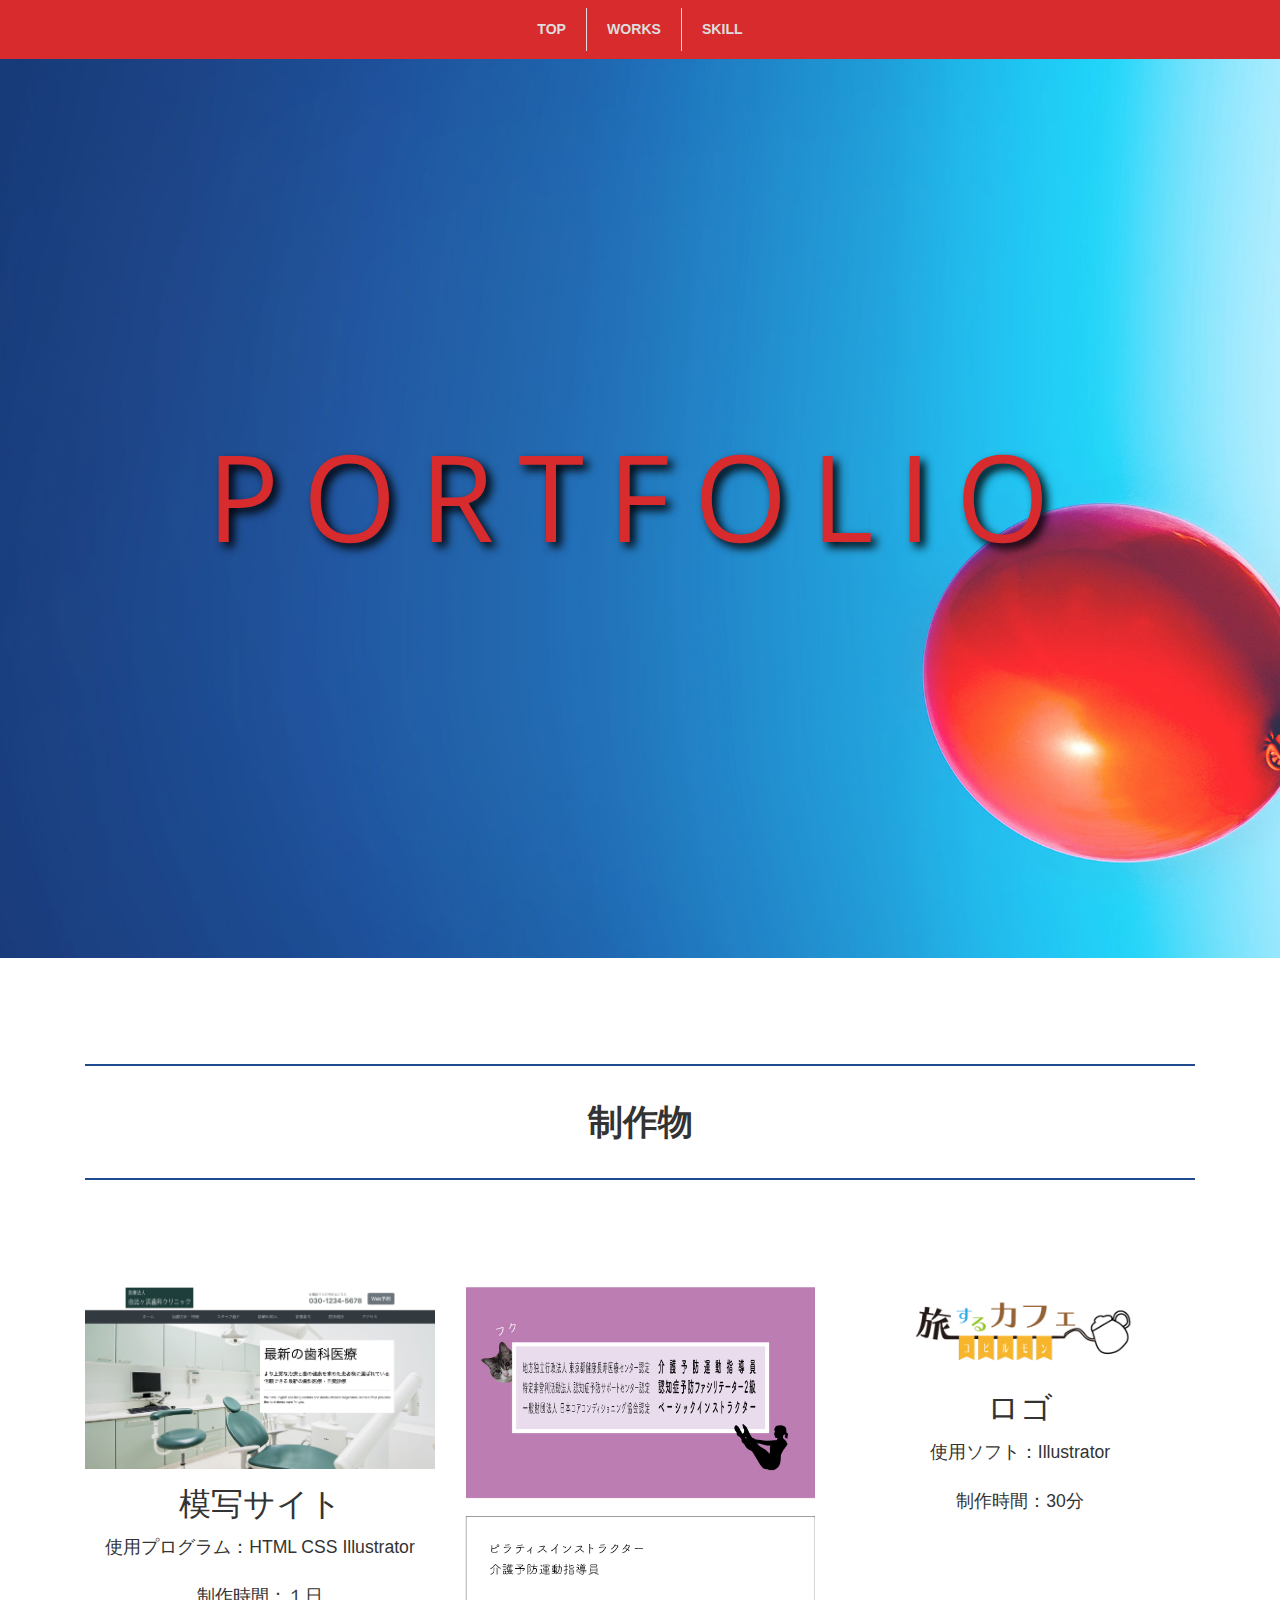
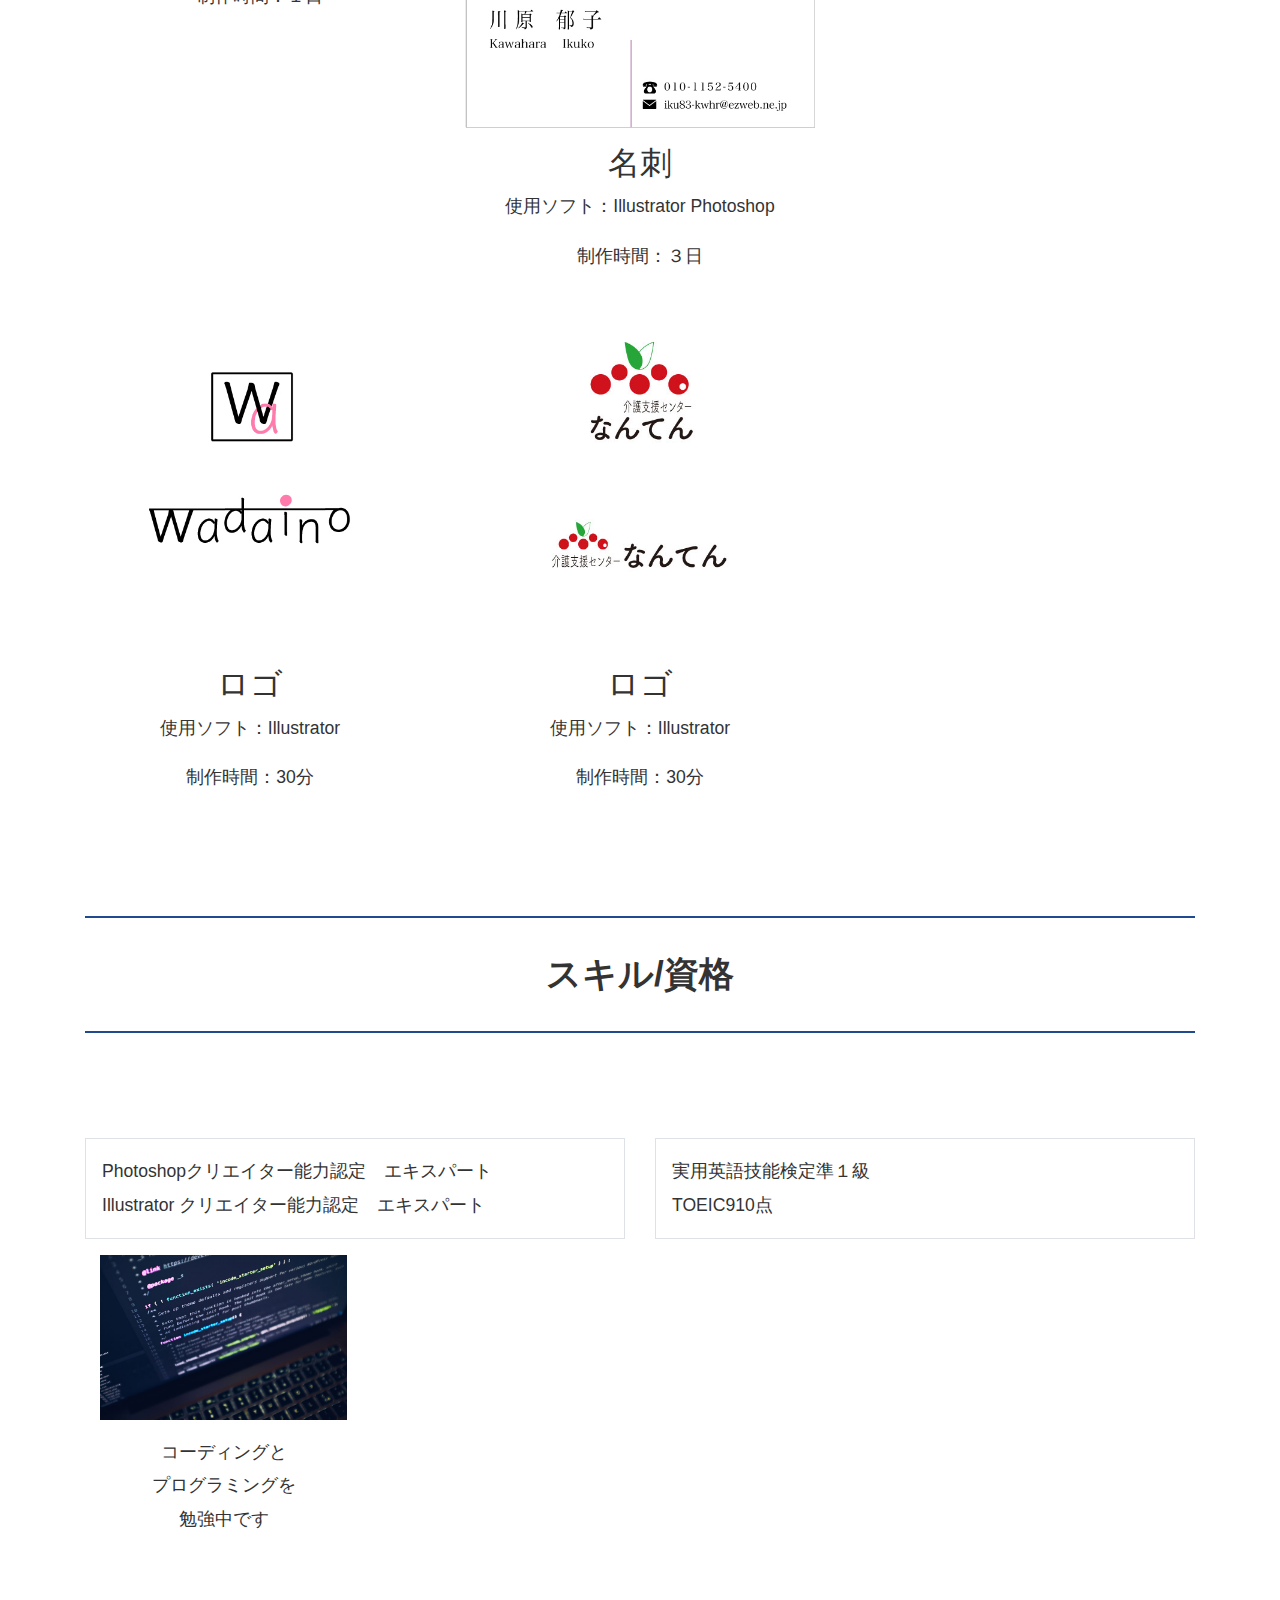
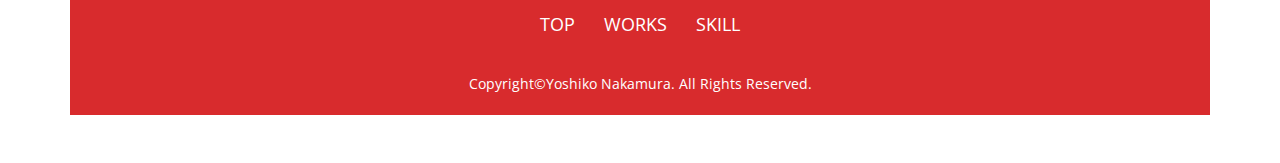
<file: index.html>
<!DOCTYPE html>
<html lang="ja" prefix="og: http://ogp.me/ns#">

<head>
  <meta charset="utf-8">
  <meta name="viewport" content="wclassth=device-wclassth,initial-scale=1.0,user-scalable=no">
  <meta name="description" content="検索対策としてもサイトの紹介文を短い文章で掲載。">

  <!-- 検索エンジンにはインデックスされたくない場合はここを使ってください -->
  <meta name="robots" content="noindex,nofollow" />
  <meta name="googlebot" content="noindex" /> 

  <!-- ページのタイトル　重要 -->
  <title>Portfolio</title>

  <!-- Bootstrap4 CSS CDN-->
  <link rel="stylesheet" href="https://stackpath.bootstrapcdn.com/bootstrap/4.2.1/css/bootstrap.min.css">

  <!-- 自分用のCSS　cssフォルダ -->
  <link href="style.css" rel="stylesheet">

  <!-- 欧文　front-page-title -->
  <link href="https://fonts.googleapis.com/css2?family=Open+Sans+Condensed:ital,wght@0,300;0,700;1,300&display=swap"
    rel="stylesheet">

  <!-- Webアイコン　fontawosome -->
  <link rel="stylesheet" href="https://pro.fontawesome.com/releases/v5.10.0/css/all.css"
    integrity="sha384-AYmEC3Yw5cVb3ZcuHtOA93w35dYTsvhLPVnYs9eStHfGJvOvKxVfELGroGkvsg+p" crossorigin="anonymous" />
</head>

<body id="top">
  <div class="container-flued mb-3 mb-md-5">
    <header>
      <div class="header">
        <h1 class="logo">
          <div class="logo-title mb-3">PORTFOLIO</div>
          <div class="logo-name"></div>
        </h1>
      </div>
      <nav class="gnav navbar navbar-expand-lg navbar-light fixed-top">
        <button class="navbar-toggler ml-auto" type="button" data-toggle="collapse" data-target="#navmenu1"
          aria-controls="navmenu1" aria-expanded="false" aria-label="Toggle navigation">
          <span class="navbar-toggler-icon"></span>
        </button>
        <div class="collapse navbar-collapse justify-content-center p-0" id="navmenu1">
          <ul class="navbar-nav">
            <li class="nav-item">
              <a href="#top" class="pt-md-2 pb-md-2 d-block nav_hide">TOP</a>
            </li>
        
            </li>
            <li class="nav-item"><a href="#works" class="pt-md-2 pb-md-2 d-block">WORKS</a></li>
            <li class="nav-item"><a href="#skill" class="pt-md-2 pb-md-2 d-block">SKILL</a></li>
          </ul>
      </nav>
  </div>
  </header>


  <!-- バナーやロゴなどの制作実績 -->
  <article class="container mb-3 mb-md-5" id="works">
    <h1 class="title text-center">制作物</h1>

    <div class="row mb-5">
      <section class="col-md-4 text-center">
        <figure>
          <a href="index2.html"><img src="dental_HP.png" alt="歯医者の画像"></a>
        </figure>
        <h2 class="title_h2">模写サイト</h2>
        <p>使用プログラム：HTML CSS Illustrator</p>
        <p>制作時間：１日</p>
        <p class="text-left">  
        </p>
      </section>

      <section class="col-md-4 text-center">
        <figure>
          <a href="meishi.jpg"><img src="meishi.jpg" alt="名刺"></a>
        </figure>
        <h2 class="title_h2">名刺</h2>
        <p>使用ソフト：Illustrator Photoshop</p>
        <p>制作時間：３日</p>
      </section>

      <section class="col-md-4 text-center">
        <figure>
          <a href="cafe.jpg"><img src="cafe.jpg" alt="cafe"></a>
        </figure>
        <h2 class="title_h2">ロゴ</h2>
        <p>使用ソフト：Illustrator</p>
        <p>制作時間：30分</p>

      </section>

  
     
      <div class="row">
        <section class="col-md-4 text-center">
          <figure>
            <a href="wadaino.jpg"><img src="wadaino.jpg" alt="wadaino"></a>
          </figure>
          <h2 class="title_h2">ロゴ</h2>
          <p>使用ソフト：Illustrator</p>
          <p>制作時間：30分</p>     
      
        </section>
  
        <section class="col-md-4 text-center">
          <figure>
            <a href="nanten.jpg"><img src="nanten.jpg" alt="なんてん"></a>
          </figure>
          <h2 class="title_h2">ロゴ</h2>
          <p>使用ソフト：Illustrator</p>
          <p>制作時間：30分</p>
       
        </section>

        

    </div>

  <article class="container mb-5" id="skill">
    <h1 class="title text-center">スキル/資格</h1>
    <div class="row mt-5">
      <div class="col-md-6">
        <ul class="border p-3">
          <li><i class="fas fa-angle-right"></i>Photoshopクリエイター能力認定　エキスパート</li>
          <li><i class="fas fa-angle-right"></i>Illustrator クリエイター能力認定　エキスパート</li>

        </ul>
      </div>
      <div class="col-md-6">
        <ul class="border p-3">
          <li><i class="fas fa-angle-right"></i>実用英語技能検定準１級</li>
          <li><i class="fas fa-angle-right"></i>TOEIC910点</li>
        </ul>
      </div>
    </div>  

    <div class="col-md-3 text-center mb-3">
      <figure>
        <img src="p02.jpg" alt="" class="img-flued">
      </figure>
      <figcaption>コーディングと</br>プログラミングを</br>勉強中です</figcaption>
    </div>

  </article>

  <footer class="footer">
    <nav>
      <ul class="list-inline">
        <li class="list-inline-item p-2"><a href="#top">TOP</a></li>
        <li class="list-inline-item p-2"><a href="#works">WORKS</a></li>
        <li class="list-inline-item p-2"><a href="#skill">SKILL</a></li>
      </ul>
    </nav>

    <p class="pb-3"><small>Copyright&copy;Yoshiko Nakamura. All Rights Reserved.</small></p>
  </footer>
 

</body>

</html>
</file>
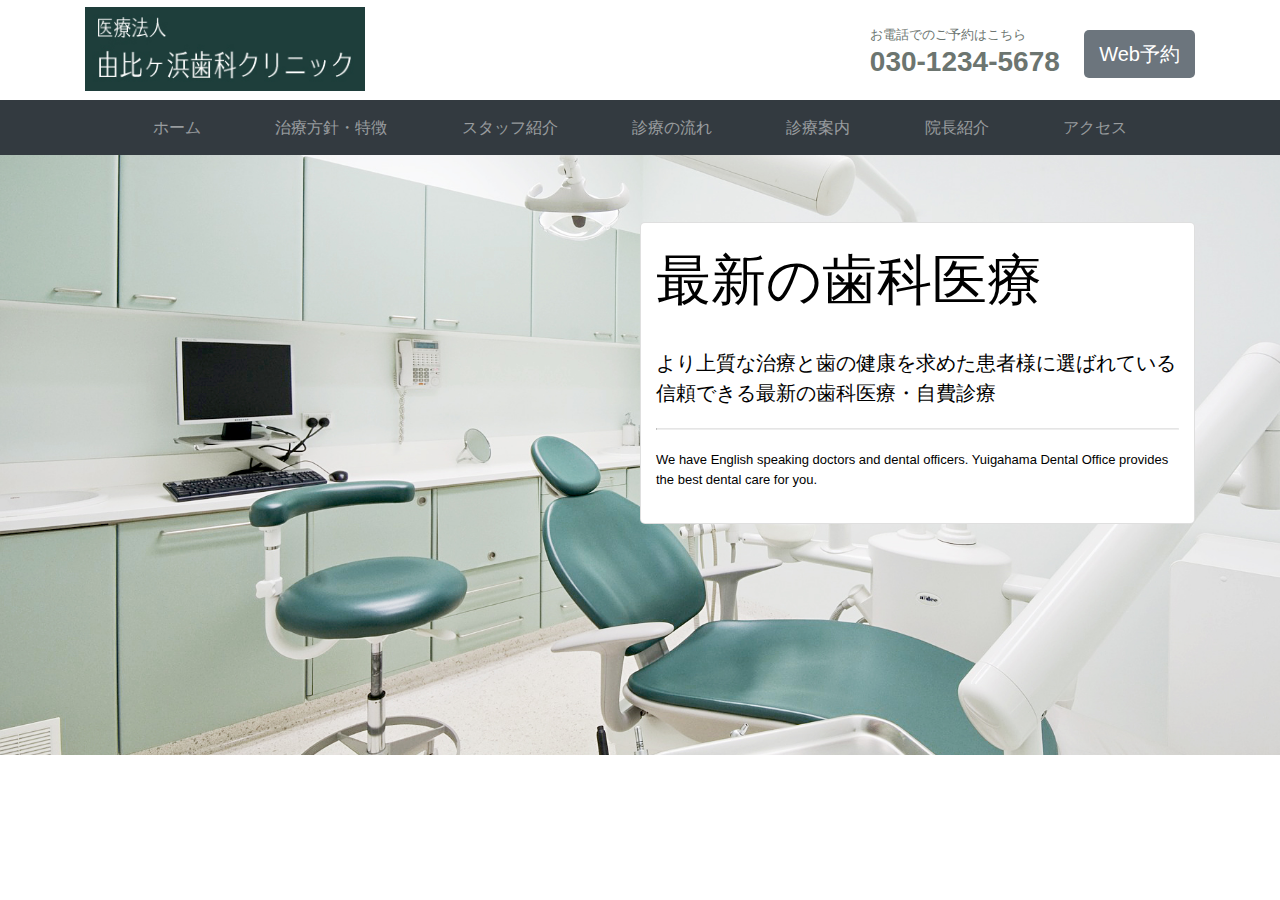
<file: index2.html>
<!DOCTYPE html>
<html lang="ja">
<head>
  <meta charset="utf-8">
  <title>由比ヶ浜歯科クリニック
  </title>
  <!-- <link rel="icon" href="favicon.ico"> -->
  <meta name="description" content="由比ヶ浜にある架空のサイトです">
  <link rel="stylesheet" href=style2.css>

</head>

  <body>
    <header>
      <div class="inner">
        <h1>
          <a href="logo.jpg"><img src="logo.jpg" alt="ロゴ"></a>
        </h1>
        <ul>
          <li>
            <h2>お電話でのご予約はこちら</h2>
            <P>030-1234-5678<P>
          </li>

          <li>
            <a href="#">Web予約</a>
          </li>
        </ul>   
     </div>
   </header>
      
    <nav>
      <ul>
        <li><a href="#">ホーム</a></li>
        <li><a href="#">治療方針・特徴</a></li>
        <li><a href="#">スタッフ紹介</a></li>
        <li><a href="#">診療の流れ</a></li>
        <li><a href="#">診療案内</a></li>
        <li><a href="#">院長紹介</a></li>
        <li><a href="#">アクセス</a></li>
      </ul>
    </nav>
    
    <div class="key_visual">
      <div class="inner">
        <div class="key_visual_content">
          <h2>最新の歯科医療</h2>
          <p>より上質な治療と歯の健康を求めた患者様に選ばれている<br>信頼できる最新の歯科医療・自費診療</p>
          <hr>
          <p class="notice">We have English speaking doctors and dental officers. Yuigahama Dental Office provides the best dental care for you.</p>
        </div>
      </div>
    </div>





  </body>

</html>
</file>
<file: style.css>
/* CSS Document */

body {
    font-family: fot-tsukuardgothic-std,sans-serif;
    font-weight: 400;
    font-style: normal;
    color: #333;
    line-height: 1.9;
    font-size:1.1em;
    padding-top:55px;
    }
    
    a {
    color: #1f4a8f;
    text-decoration: none;
    }
    
    
    a:hover,
    a:hover img {
    opacity: 0.5;
    transition: all .3s;
    }
    
    img{
    max-width: 100%;
    height: auto;
    }
    
    ul{
    list-style: none;
    padding-left: 0;
    }
    
    
    /*--------------------------------
    　ヘッダーロゴ・背景写真
    ---------------------------------*/
    
    .header {
    display: flex;
    height: 340px;
    justify-content: center;
    align-items: center;
    background-image: url(bk.jpg);
    background-size: cover;
    background-position: center center;
    }
    
    .header .logo-title {
    font-family: 'Open Sans Condensed', sans-serif;
    text-shadow: 5px 5px 10px black;
    font-size:1.5em;
    font-weight: normal;
    color: #d82b2d;
    line-height: 1;
    letter-spacing: .2em; 
    }
    
    .header .logo-name {
      font-family: 'Open Sans Condensed', sans-serif;
      font-size: 1em;
      text-shadow: 5px 5px 10px black;
      line-height: 1;
      text-align: center;
      color: #fff;
      margin-bottom: 5px;
      }
    
    
    /*--------------------------------
    　グローバルナビ
    ---------------------------------*/
    
    .navbar-toggler{
      background-color: #ddd;
    }
    .gnav{
      background-color: #D82B2D;
    }
    
    .gnav li a {
    font-weight: bold;
    font-size: 0.8em;
    color: #ddd;
    display: block;
    padding:0 20px;
    }
    
    
    /* 見出しタイトル */
    .title{
    font-size:2em;
    font-family: fot-tsukuardgothic-std,sans-serif;
    font-weight: 700;
    font-style: normal;
    border-bottom:2px solid #1f4a8f;
    border-top:2px solid #1f4a8f;
    padding:1em 0;
    margin:3em 0;
    }
    
    .website_A{
      height: 600px;
      width:100%;
      overflow: scroll;
    }
    
    /*--------------------------------
    Footer
    ---------------------------------*/
    
    .footer {
      font-family: 'Open Sans Condensed', sans-serif;
      background-color: #d82b2d;
      width:100%;
      text-align: center;
      color:#fff
    }
    .footer a{
      color:#fff
    }
    .footer p{
      margin:0;
    }
    
    
    
    
    
    /* 最小横サイズが768px ipad 縦おき */
    @media (min-width:768px){
      body{
            padding-top:58px;
      }
      .gnav li+li{
        border-left: 1px solid #ddd;
      }
    
      .header {
      height: 900px;
      }
    
      .header .logo-name {
      font-size: 2em;
      }
    
      .header .logo-title {
      font-size:3em;
    
      }
    }
</file>
